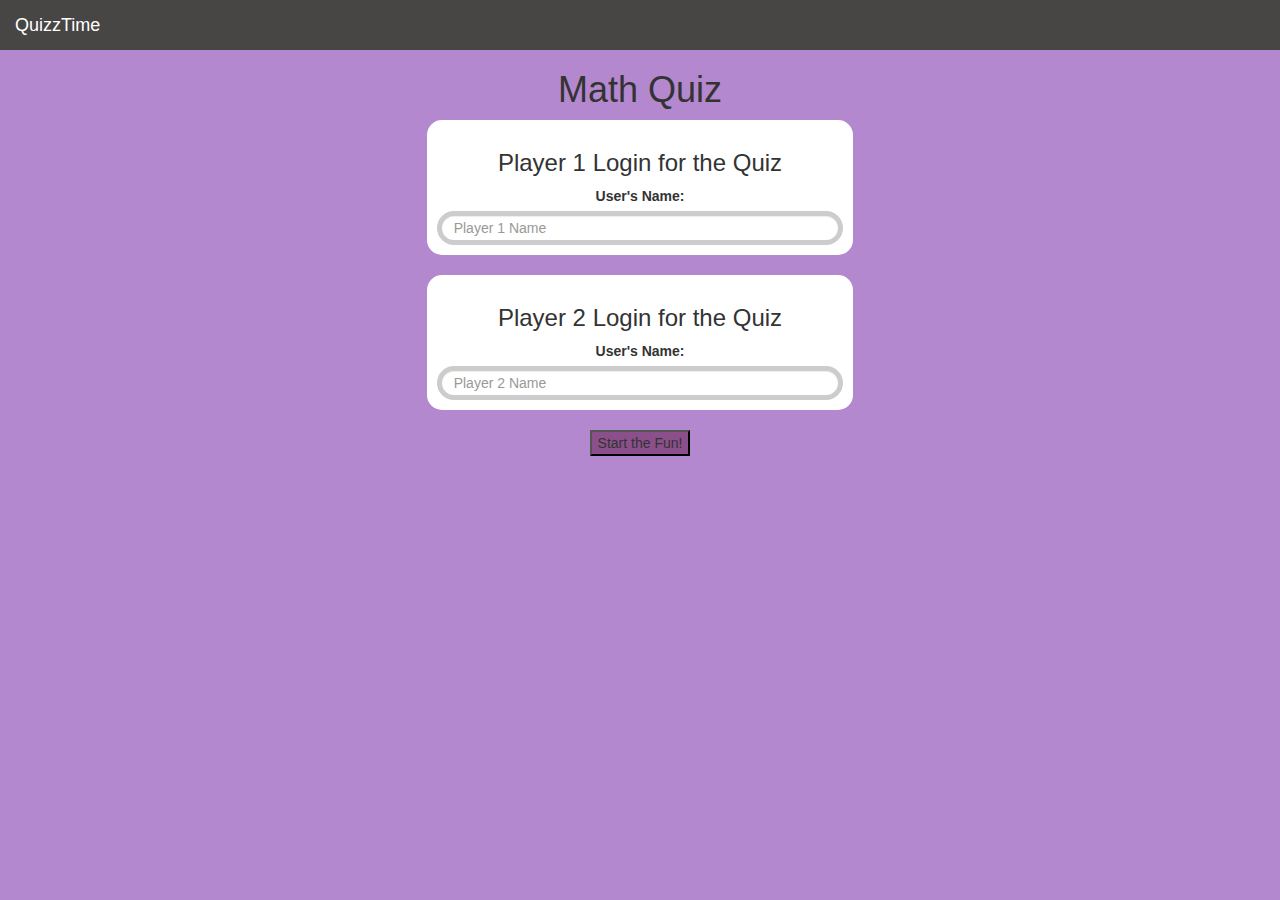
<file: index.html>
<!DOCTYPE html>
<html>
<head>
	<title>Project 91</title>

<meta name="viewport" content="width=device-width, initial-scale=1">
<link rel="stylesheet" href="https://maxcdn.bootstrapcdn.com/bootstrap/3.4.0/css/bootstrap.min.css">
<script src="https://ajax.googleapis.com/ajax/libs/jquery/3.4.1/jquery.min.js"></script>
<script src="https://maxcdn.bootstrapcdn.com/bootstrap/3.4.0/js/bootstrap.min.js"></script>

<link rel="stylesheet" type="text/css" href="style.css">

<script src="login.js"></script>
</head>
<body>
	<nav class="navbar-inverse" style="position:sticky;top:0;z-index:99999">

		<div class="navbar-header">
		  <button type="button" class="navbar-toggle" data-toggle="collapse" data-target="#myNavbar">
			<span class="icon-bar"></span>
			<span class="icon-bar"></span>
			<span class="icon-bar"></span>                        
		  </button>
		  <a class="navbar-brand" href="#">QuizzTime</a>
		</div>
		<div class="collapse navbar-collapse" id="myNavbar">
			<ul class="nav navbar-nav">
			  <li><a href="#"></a></li>
			</ul>
		  </div>
	  
	  </nav>
<center>
<section id="sec1"> </section>

<h1 id="heading"> Math Quiz </h1>
<div class="line"></div>	
<div class="col-lg-4 col-sm-8 col-xs-11 login_div1">
	<h3 id="player1."> Player 1 Login for the Quiz </h3>
	<label id="user1"> User's Name: </label>
	<input type="text" id="player1_name_input" class="form-control" placeholder="Player 1 Name">
	
</div>
<br>
<div class="col-lg-4 col-sm-8 col-xs-11 login_div2">
	<h3 id="player2."> Player 2 Login for the Quiz </h3>
	<label id="user2"> User's Name: </label>
	<input type="text" id="player2_name_input" class="form-control" placeholder="Player 2 Name">
	
</div>
<br>
<button id="button1" onclick="addUser()"> Start the Fun! </button>
</center>
</body>
</html>
</file>
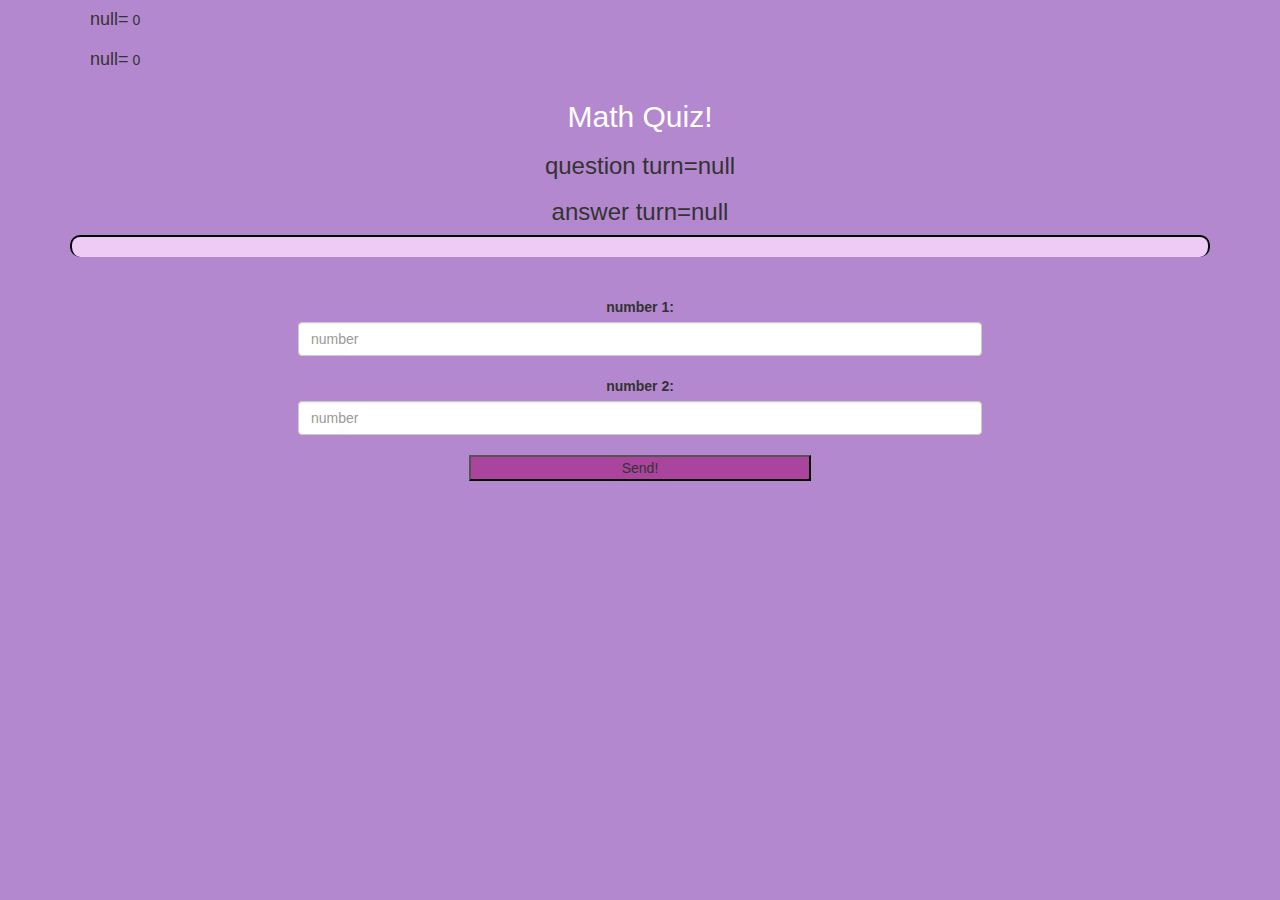
<file: quiz_game.html>
<html><head>
	<title>Project 91</title>

<meta name="viewport" content="width=device-width, initial-scale=1">
<link rel="stylesheet" href="https://maxcdn.bootstrapcdn.com/bootstrap/3.4.0/css/bootstrap.min.css">
<script src="https://ajax.googleapis.com/ajax/libs/jquery/3.4.1/jquery.min.js"></script>
<script src="https://maxcdn.bootstrapcdn.com/bootstrap/3.4.0/js/bootstrap.min.js"></script>

<link rel="stylesheet" type="text/css" href="style.css">


</head>
<body>

    <div class="container">
    <h4 id="player1name"></h4>
    <span id="player1score"></span>
    <br>
    <h4 id="player2name"></h4>
    <span id="player2score"></span>
    <br>
        <center>
            <h2 style="color: white;">Math Quiz!</h2>
    <h3 id="playerque"></h3>
    <h3 id="playerans"></h3>
    <div id="output" class="col-lg-12"></div>
            <br>
            <br>
    
    <label>number 1: </label>
    
            <br>
    <input type="number" id="number1" class="form-control numbers" placeholder="number">
    <br>
    <label>number 2: </label>
    <br>
    <input type="number" id="number2" class="form-control numbers" placeholder="number">
    <br>
    <button id="Send" style="width:30%;" onclick="send()"> Send! </button>
    
        </center>
    </div>
    
    <script src="game.js"></script>
    
    </body>
</file>
<file: style.css>
body
{
	background-color: rgb(180, 136, 206);
}

	.login_div1 , .login_div2
	{
		background: rgb(255, 255, 255);
		padding: 10px;
		float: none;
		border-radius: 15px;
	}

#player1_name_input {
    border-radius:250px;
    border-width: 5px;
}

#player2_name_input {
    border-radius:250px;
    border-width: 5px;
}


#heading {
	font-family: 'Quicksand', sans-serif;
}

#button1 {
    background-color:rgb(139, 80, 139);
}

#user1 {
	font-family: 'Chela One', cursive;
font-family: 'Quicksand', sans-serif;
}

#user2 {
    font-family: 'Chela One', cursive;
font-family: 'Quicksand', sans-serif;
}

#myNavbar {
	background-color: rgba(109, 104, 104, 0.5);
}

#player1name , #player2name
{
	display: inline-block;
	margin-left: 20px;
}
.numbers
{
	width: 60%;
}
#word_display
{
	letter-spacing: 5px;
}
#output
{
background:rgb(236, 203, 245);
border-radius: 10px;
border-top: 10px solid #aa449c;
padding: 10px;
float: none;
text-align:left;
border:2px solid black ;
border-bottom:10px;
}

#Send {
	background-color: #aa449c;
}
</file>
